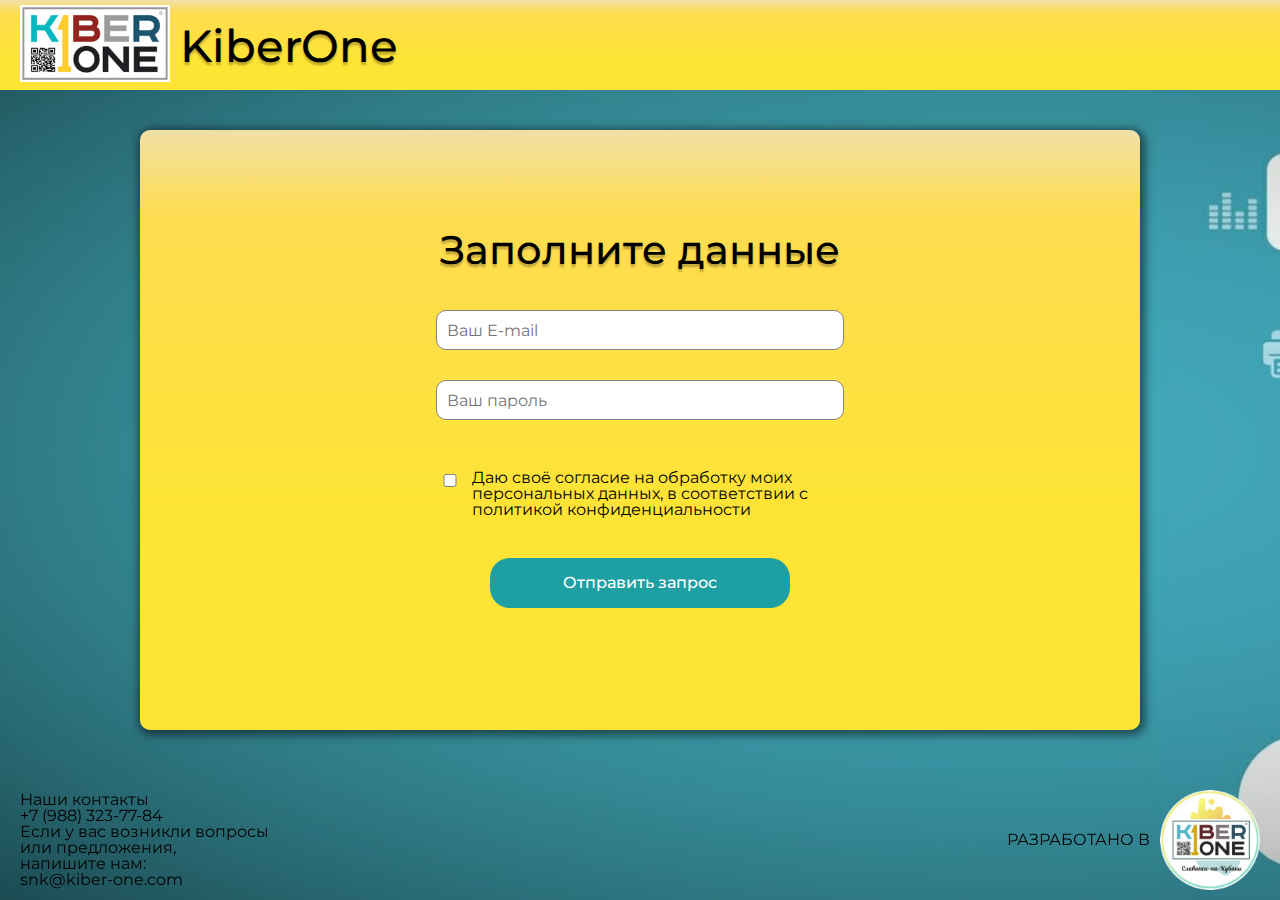
<file: index.html>
<!DOCTYPE html>
<html lang="en">

<head>
    <meta charset="UTF-8">
    <meta name="viewport" content="width=device-width, initial-scale=1.0">
    <link rel="preconnect" href="https://fonts.googleapis.com">
    <link rel="preconnect" href="https://fonts.gstatic.com" crossorigin>
    <link
        href="https://fonts.googleapis.com/css2?family=Inter:wght@100..900&family=Montserrat:ital,wght@0,100..900;1,100..900&display=swap"
        rel="stylesheet">
    <link rel="stylesheet" href="css/normalize.css">
    <link rel="stylesheet" href="css/reset.css">
    <link rel="stylesheet" href="css/style.css">
    <script defer src="./js/login.js"></script>
    <title>Form auth</title>
</head>

<body class="body">
    <header class="header">
        <div class="container">
            <div class="header__container">
                <div class="header__logo">
                    <img class="image" src="img/logo.jpg" alt="Перезагрузите страницу">
                </div>
                <div class="header__title">
                    <h1 class="title">KiberOne</h1>
                </div>
            </div>
        </div>
    </header>
    <main class="main">
        <div class="container">
            <form action="./dashboard.html" class="form container__form">
                <h2 class="form__title">Заполните данные</h2>
                <span class="error-message"></span>
                <input class="form__input" id="email" type="email" placeholder="Ваш E-mail">
                <span class="error-message"></span>
                <input class="form__input" id="password" type="password" placeholder="Ваш пароль">
                <span class="error-message"></span>
                <input class="form__checkbox " id="checkbox" type="checkbox">
                <span class="checkbox__text"> Даю своё согласие на обработку моих <br> персональных данных, в
                    соответствии с <br> <span class="form__pilite">политикой конфиденциальности</span></span>
                <button class="form__left-btn" type="submit">Отправить запрос</button>
            </form>

        </div>
    </main>
    <footer class="footer">
        <div class="container">
            <div class="footer__container">
                <div class="footer__left">
                    <h3 class="footer__title">Наши контакты</h3>
                    <p class="footer__contact"> +7 (988) 323-77-84</p>
                    <p class="footer__feedback">Если у вас возникли вопросы <br> или предложения, <br> напишите нам:
                        <br class="logout">
                        snk@kiber-one.com
                    </p>
                </div>
                <div class="footer__right">
                    <p class="container__form-text">РАЗРАБОТАНО В </p>
                    <img class="container__form-logo" src="img/kiber.png" alt="kiber">
                </div>
            </div>
        </div>
    </footer>
</body>

</html>
</file>
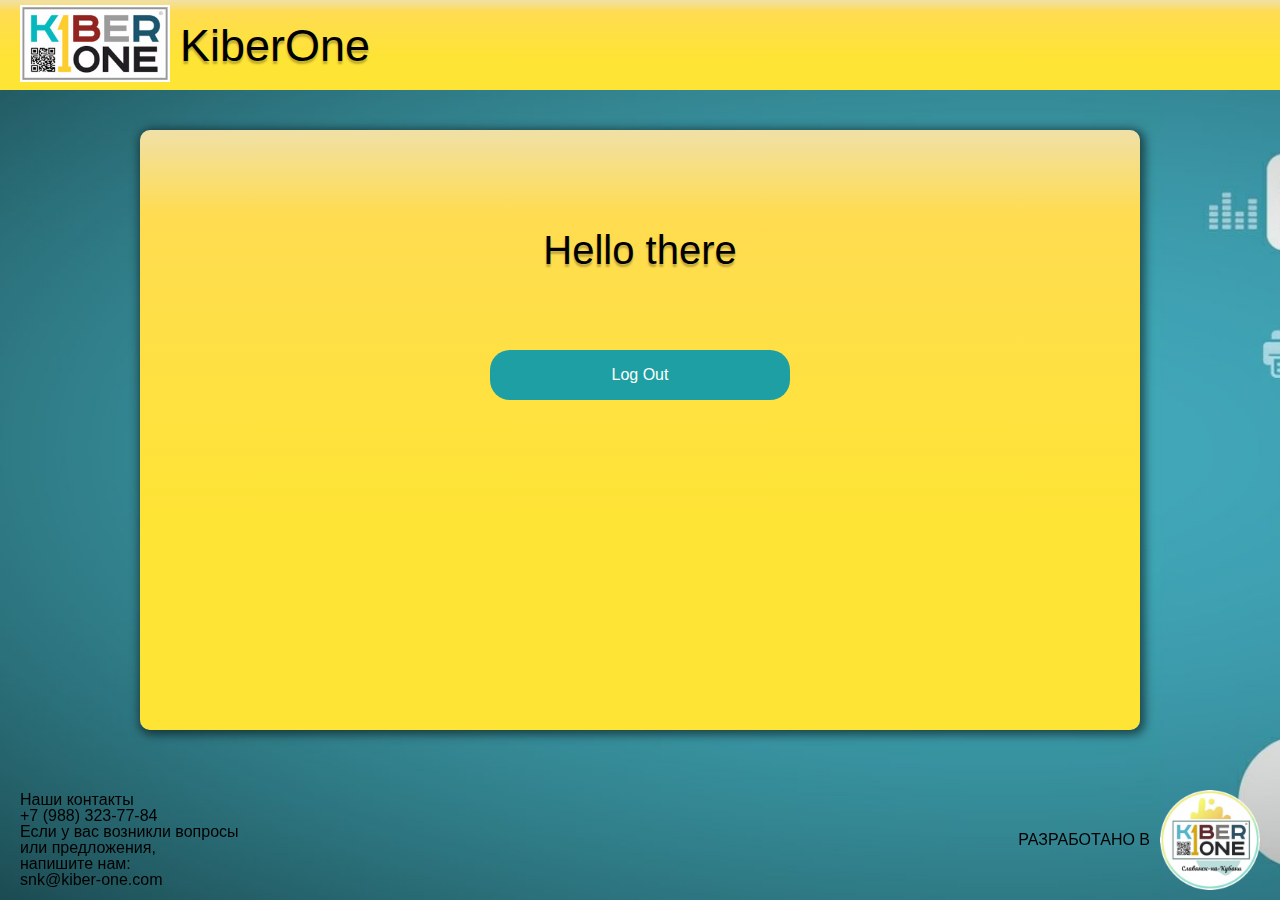
<file: dashboard.html>
<!DOCTYPE html>
<html lang="en">

<head>
    <meta charset="UTF-8">
    <meta name="viewport" content="width=device-width, initial-scale=1.0">
    <link rel="stylesheet" href="./css/normalize.css">
    <link rel="stylesheet" href="./css/style.css">
    <link rel="stylesheet" href="./css/reset.css">
    <title>Dashboard</title>
</head>

<body class="body">
    <header class="header">
        <div class="container">
            <div class="header__container">
                <div class="header__logo">
                    <img class="image" src="img/logo.jpg" alt="Перезагрузите страницу">
                </div>
                <div class="header__title">
                    <h1 class="title">KiberOne</h1>
                </div>
            </div>
        </div>
    </header>
    <main class="main">
        <div class="container">
            <div class="container__form">
                <h1 class="form__title">Hello there </h1>
                <p class="text-center"><button href="/js-login" class="form__left-btn logout">Log Out</button></p>
            </div>
        </div>
    </main>
    <footer class="footer">
        <div class="container">
            <div class="footer__container">
                <div class="footer__left">
                    <h3 class="footer__title">Наши контакты</h3>
                    <p class="footer__contact"> +7 (988) 323-77-84</p>
                    <p class="footer__feedback">Если у вас возникли вопросы <br> или предложения, <br> напишите нам:
                        <br>
                        snk@kiber-one.com
                    </p>
                </div>
                <div class="footer__right">
                    <p class="container__form-text">РАЗРАБОТАНО В </p>
                    <img class="container__form-logo" src="img/kiber.png" alt="kiber">
                </div>
            </div>
        </div>
    </footer>
</body>

</html>
</file>
<file: css/style.css>
:root {
    --bg-gradient: linear-gradient(180deg, rgb(240, 224, 167) 0%, rgb(255, 220, 81) 14%, rgba(254, 228, 52, 1) 66%);
}

* {
    box-sizing: border-box;
}

.body {
    background-color: #2a6c78;
    font-family: Montserrat, sans-serif;
    background-image: url("../img/1671737027_kalix-club-p-fon-dlya-prezentatsii-programmist-instagra-1.jpg");
    background-repeat: no-repeat;
    background-size: cover;
}

/*header*/

.header {
    width: 100%;
    background: var(--bg-gradient);
    margin-bottom: 2.5rem;
}

.header__logo {
    margin-right: 10px;
}

.image {
    width: 150px;
}

.form__polite {
    color: red;
}

.main {
    display: flex;
    flex-direction: column;
    justify-content: center;
    align-items: center;
}

.container {
    max-width: 1920px;
    margin: 0 auto;
}

.header__container {
    display: flex;
    justify-content: start;
    align-items: center;
    min-width: 90vw;
    height: 90px;
    padding: 0 20px;
}

.title {
    text-shadow: 0px 3px 2px rgba(0, 0, 0, 0.25);
    font-size: 45px;
    font-weight: 500;
}

.container__form {
    padding: 100px 30px;
    margin: 0 auto;
    width: 1000px;
    min-height: 600px;
    background: var(--bg-gradient);
    display: flex;
    flex-direction: column;
    align-items: center;
    box-shadow: 2px 2px 10px 3px rgba(0, 0, 0, 0.52);
    border-radius: 10px;
}

.form__input {
    margin-bottom: 30px;
    height: 40px;
    width: 25.5rem;
    border-radius: 10px;
    border: 1px solid #828282;
    padding-left: 10px;
}

.form__title {
    margin-bottom: 2.5rem;
    text-shadow: 0px 3px 2px rgba(0, 0, 0, 0.25);
    font-size: 2.5rem;
    font-weight: 500;
    color: #000;
}

.form__left-btn {
    margin-top: 40px;
    bottom: 110px;
    width: 300px;
    height: 50px;
    border-radius: 20px;
    background-color: #1e9fa3;
    color: #fff;
    border: none;
    font-weight: 500;
    font-size: 1rem;
}

.form__left-btn:hover {
    border: 1px solid #ccc;
}

.form__left-btn:active {
    box-shadow: 4px 2px 4px 1px rgba(0, 0, 0, 0.29);
}

.form__checkbox {
    transform: translate(-950%, 130%);
    margin-top: 0.4375rem;
    width: 20px;
}

.checkbox__text {
    left: 60px;
    color: #000000;
    font-size: 1rem;
}

.form__input.input-error {
    border: 1px solid red;
    color: red;
}

.form__input.input-error:focus {
    border: 1px solid red;
    color: red;
}

::placeholder {
    font-size: 1rem;
}

/* footer */
.footer {
    position: fixed;
    padding: 0 20px;
    width: 100%;
    bottom: 0;
}

.footer__container {
    display: flex;
    justify-content: space-between;
    align-items: center;
    max-width: 1900px;
    min-height: 120px;
}

.footer__left {
    min-width: 400px;
}

.footer__right {
    display: flex;
    align-items: center;
}

.container__form-text {
    margin-right: 10px;
}

.container__form-logo {
    width: 100px;
    height: 100px;
    bottom: 10px;
    right: 70px;
    font-size: 1.5rem;
}
</file>
